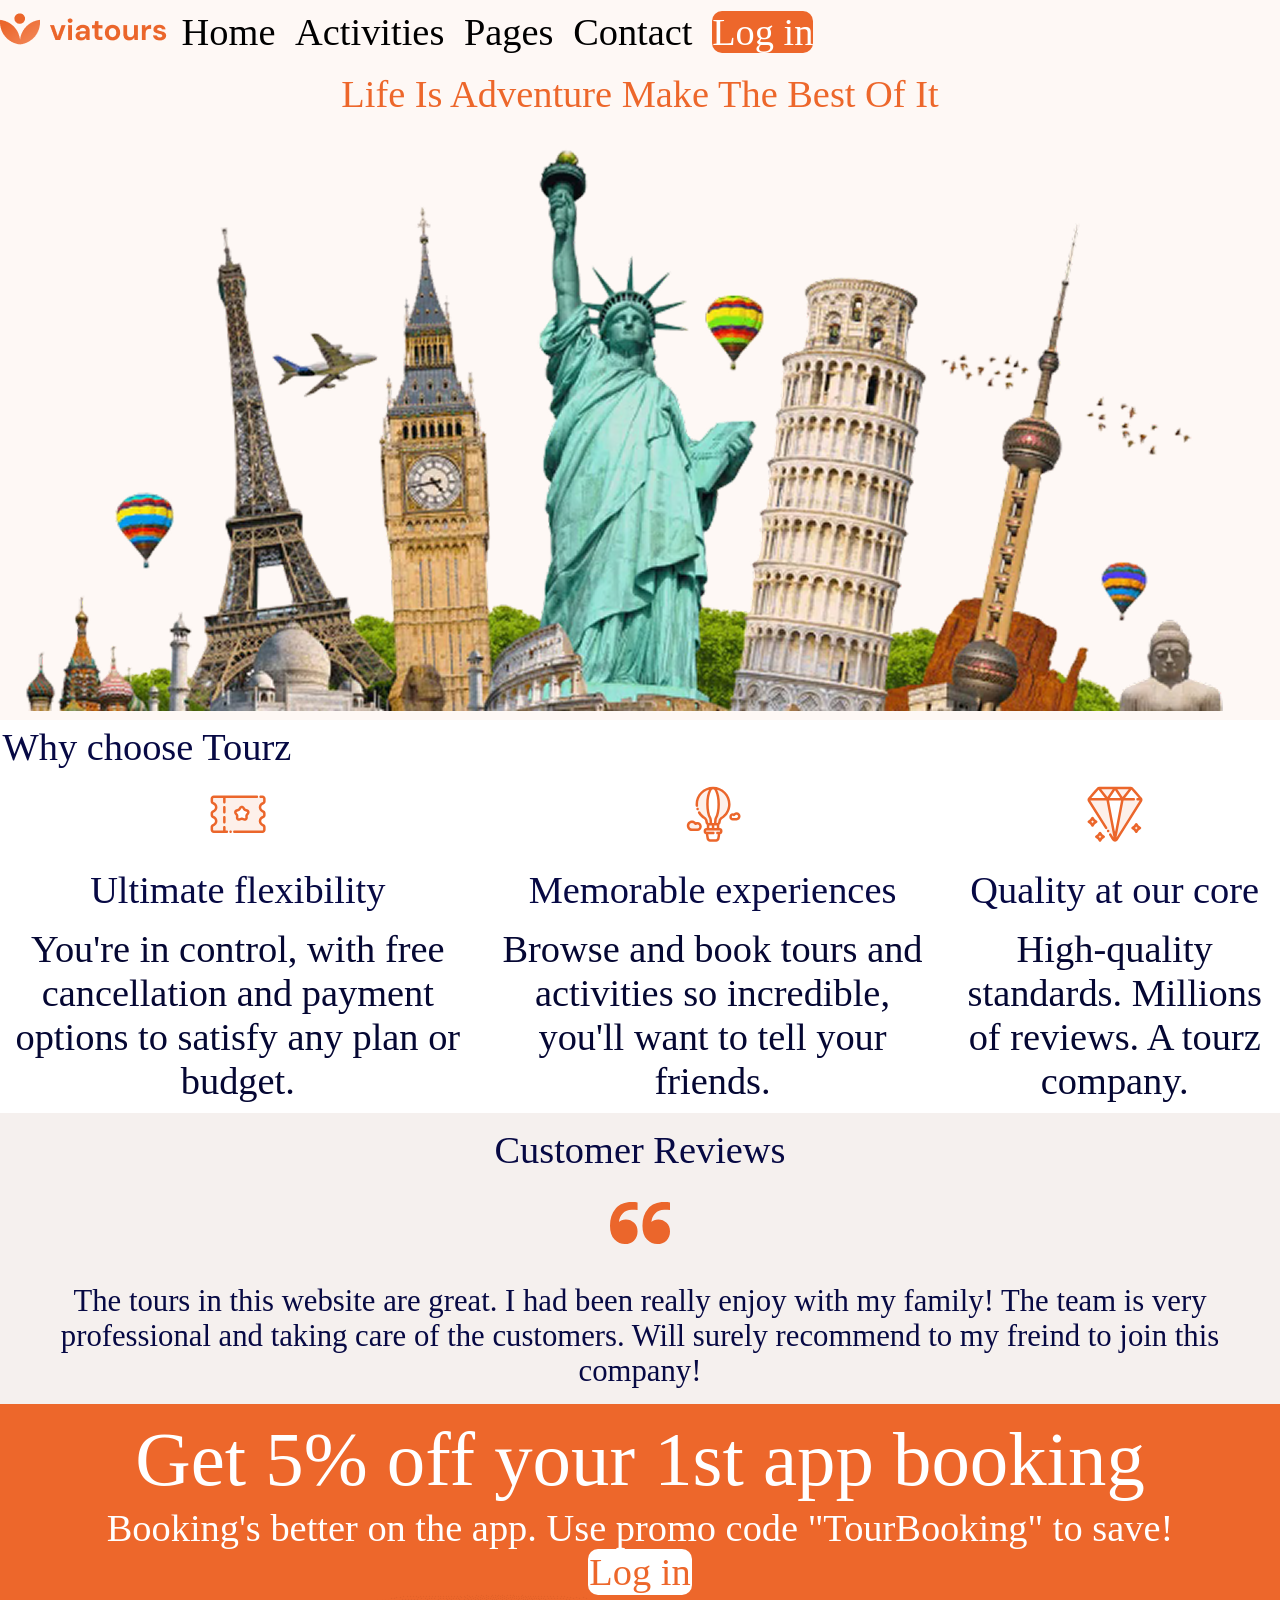
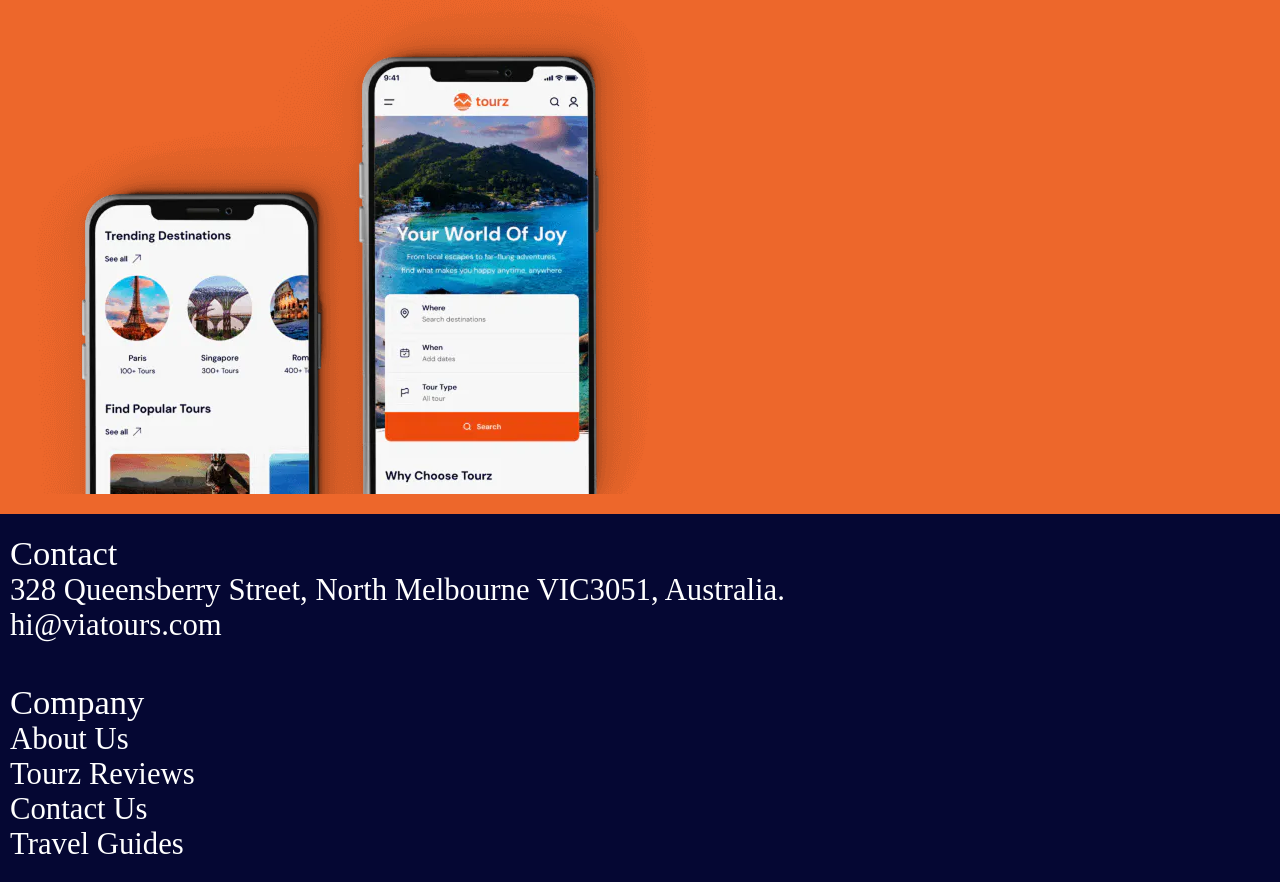
<file: index.html>
<!DOCTYPE html>
<html lang="en">
<head>
    <meta charset="UTF-8">
    <meta name="viewport" content="width=device-width, initial-scale=1.0">
    <title>Document</title>
    <link rel="stylesheet" href="css/reset.css">
    <link rel="stylesheet" href="css/style.css">
</head>
<body>
    <header>
        <a href="index.html"><img src="imagens/logo-viatours.png" alt=""></a>
        <nav>
            <ul>
                <li>
                    <a href="index.html">Home</a>
                </li>
                <li>
                    <a href="#">Activities</a>
                </li>
                <li>
                    <a href="#">Pages</a>
                </li>
                <li>
                    <a href="#">Contact</a>
                </li>
                <li>
                    <a href="#"><span>Log in</span></a>
                </li>
            </ul>
        </nav>
    </header>
    <section class="banner">
        <h1>Life Is Adventure Make The Best Of It</h1>
        <img src="imagens/imagem-banner.png" alt="">
    </section>
    <section class="tourz">
        <h2>Why choose Tourz</h2>
        <div>
            <ul>
                <li>
                    <img src="imagens/icon-ticket.svg" alt="">
                    <h3>Ultimate flexibility</h3>
                    <p>
                        You're in control, with free cancellation and payment options to satisfy any plan or budget.
                    </p>
                </li>
                <li>
                    <img src="imagens/icon-balloon.svg.svg" alt="">
                    <h3>Memorable experiences</h3>
                    <p>
                        Browse and book tours and activities so incredible, you'll want to tell your friends.
                    </p>
                </li>
                <li>
                    <img src="imagens/icon-diamond.svg.svg" alt="">
                    <h3>Quality at our core</h3>
                    <p>
                        High-quality standards. Millions of reviews. A tourz company.
                    </p>
                </li>
            </ul>
        </div>
    </section>
    <section class="customer">
        <div>
        <h2>Customer Reviews</h2>
        <img src="imagens/aspas.svg" alt="">
        <p>
            The tours in this website are great. I had been really enjoy with my family! The team is very
            professional and taking care of the customers. Will surely recommend to my freind to join
            this company!
        </p>
        </div>
    </section>
    <section class="desconto">
        <div>
        <h2>Get 5% off your 1st app booking</h2>
        <p>
            Booking's better on the app. Use promo code "TourBooking" to save!
        </p>
        <p>
            <a href="#">Log in</a>
        </p>
        <img src="imagens/celular.png" alt="">
        </div>
    </section>
    <footer>
        <div>
        <p>
            <span>Contact</span>
        </p>
        <p>
            328 Queensberry Street, North Melbourne VIC3051, Australia.
        </p>
        <p>
            hi@viatours.com
        </p>
        </div>
        <div>
        <p>
            <span>Company</span>
        </p>
        <ul>
            <li>
                <a href="#">About Us</a>
            </li>
            <li>
                <a href="#">Tourz Reviews</a>
            </li>
            <li>
                <a href="#">Contact Us</a>
            </li>
            <li>
                <a href="#">Travel Guides</a>
            </li>
        </ul>
        </div>
    </footer>
</body>
</html>
</file>
<file: css/style.css>
/* === IMPORTAÇÃO DE FONTES */

@import url('https://fonts.googleapis.com/css2?family=Epilogue:ital,wght@0,100..900;1,100..900&family=Fredoka:wght@300..700&family=Nunito:ital,wght@0,200..1000;1,200..1000&family=Oswald:wght@200..700&family=Urbanist:ital,wght@0,100..900;1,100..900&display=swap');
/*
Fontes Disponíveis:
// Sugiro usar esta 
font-family: "Urbanist", sans-serif; 
font-family: "Fredoka", sans-serif;
font-family: "Epilogue", sans-serif;
font-family: "Nunito", sans-serif;
font-family: "Oswald", sans-serif;
*/
/* ==========================*/

/* ==== FORMATAÇÃO GERAL === */
html{
    font-size: clamp(1rem, 2vw + 0.8rem, 3rem); 
}

header{
    background-color: #FEF8F5;
}
header nav ul li{
    text-align: center;
    padding: 10px 5px 10px 5px;
}
header nav ul li span{
    background-color: #ED672B;
    border-radius: 10px;
    color: #FFFFFF;
}
section.banner{
    background-color: #FEF8F5;
}
section.banner h1{
    color: #ED672B;
    text-align: center;
    padding: 8px 4px 8px 4px ;
}
section.tourz{
    background-color: #FFFFFF;
}
section.tourz h2{
    text-align: center;
    padding: 5px 2.5px 5px 2.5px;
    color: #070944;
}
section.tourz div ul li{
    text-align: center;
    padding: 10px 5px 10px 5px;
}
section.tourz div ul li h3{
    padding: 15px 5px 15px 5px;
    color: #070944;
}
section.tourz div ul li p{
    color: #050733;
}
section.customer{
    background-color: #f5f0ee;
}
section.customer div {
    text-align: center;
    color: #070944;
}
section.customer div h2{
    font-size: 1rem;
    padding: 15px 5px 15px 5px;
}
section.customer div img{
    padding: 15px 5px 15px 5px;
}
section.customer div p{
    font-size: 0.8rem;
    padding: 15px 5px 15px 5px;
}
section.desconto{
    background-color: #ED672B;
    text-align: center;
    padding: 10px 5px 20px 5px;
}
section.desconto img{
    display: none;
}
section.desconto div{
    color: #FFFFFF;
}
section.desconto div h2{
    font-size: 2rem;
    padding: 2px 1px 2px 1px;
}
section.desconto div p a{
    color: #ED672B;
    background-color: white;
    border-radius: 10px;
    padding: 2px 1px 2px 1px;
}
footer{
    background-color: #050733;
}
footer div{
    color: #FFFFFF;
    font-size: 0.8rem;
    padding: 20px 10px 20px 10px;
}
footer div p span{
    font-size: 0.9rem;
}


/* MEDIA QUERY - DESKTOP */
@media  screen and (min-width: 600px) {
    header{
    background-color: #FEF8F5;
}
header nav{
    display: inline-flex;
    justify-content: space-between;
}
header nav ul li{
    display: inline-flex;
}
section.tourz{
    background-color: #FFFFFF;
}
section.tourz h2{
    display: flex;
    padding: 5px 2.5px 5px 2.5px;
    color: #070944;
}
section.tourz div ul{
    display: flex;
    gap: 20px;
}
section.desconto img{
    display: flex;
}
}
</file>
